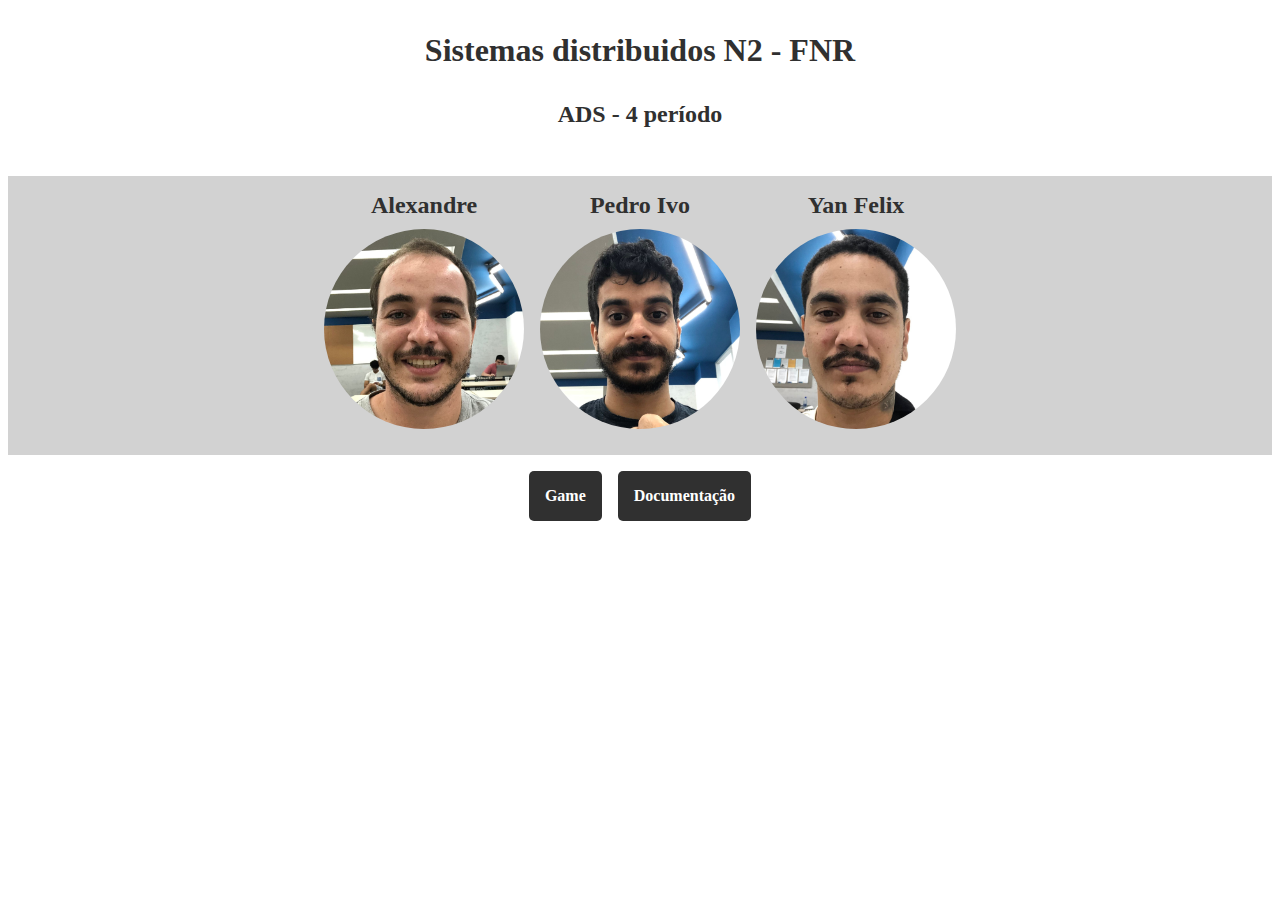
<file: index.html>
<!DOCTYPE html>
<html lang="pt-br">

<head>
    <meta charset="UTF-8">
    <meta name="viewport" content="width=device-width, initial-scale=1.0">
    <title>N2 FNR Sistemas distribuídos</title>
</head>

<body>
    <h1>Sistemas distribuidos N2 - FNR</h1>
    <h2 style="text-align: center; margin-bottom: 2em;">ADS - 4 período</h2>
    <div class="alunos">
        <div class="aluno">
            <h2>Alexandre</h2>
            <div class="img-wrapper">
                <img src="imgs/alexandre.jpg" />
            </div>
        </div>
        <div class="aluno">
            <h2>Pedro Ivo</h2>
            <div class="img-wrapper">
                <img src="imgs/pedro-ivo.jpg" />
            </div>
        </div>
        <div class="aluno">
            <h2>Yan Felix</h2>
            <div class="img-wrapper">
                <img src="imgs/yan-felix.jpg" />
            </div>
        </div>
    </div>
    <nav>
        <a class="btn-link" href="./whack-a-budy.html">Game</a>
        <a class="btn-link" href="./documentation.html">Documentação</a>
    </nav>
</body>

</html>

<style>
    h1 {
        text-align: center;
        margin: 1em 0;
        color: #303030;
    }
    h2 {
        color: #303030;
    }
    .alunos {
        display: flex;
        justify-content: center;
        gap: 1em;
        flex-wrap: wrap;
        background: #D2d2d2;
        padding: 1em;
    }
    .aluno {
        color: #303030;
        display: flex;
        flex-direction: column;
        align-items: center;
    }

    .aluno h2 {
        margin: 0;
    }

    .img-wrapper {
        width: 200px;
        height: 200px;
        border-radius: 50%;
        overflow: hidden;
        margin: 10px 0;
    }
    .img-wrapper img {
        width: 100%;
        height: 100%;
        object-fit: cover;
    }

    nav {
        margin-top: 1em;
        display: flex;
        justify-content: center;
        align-items: center;
        gap: 1em;
    }

    .btn-link {
        padding: 1em;
        border-radius: 5px;
        background-color: #303030;
        color: #fff;
        text-decoration: none;
        font-weight: 600;
    }

    .btn-link:hover {
        background-color: #B2B2B2;
    }



</style>
</file>
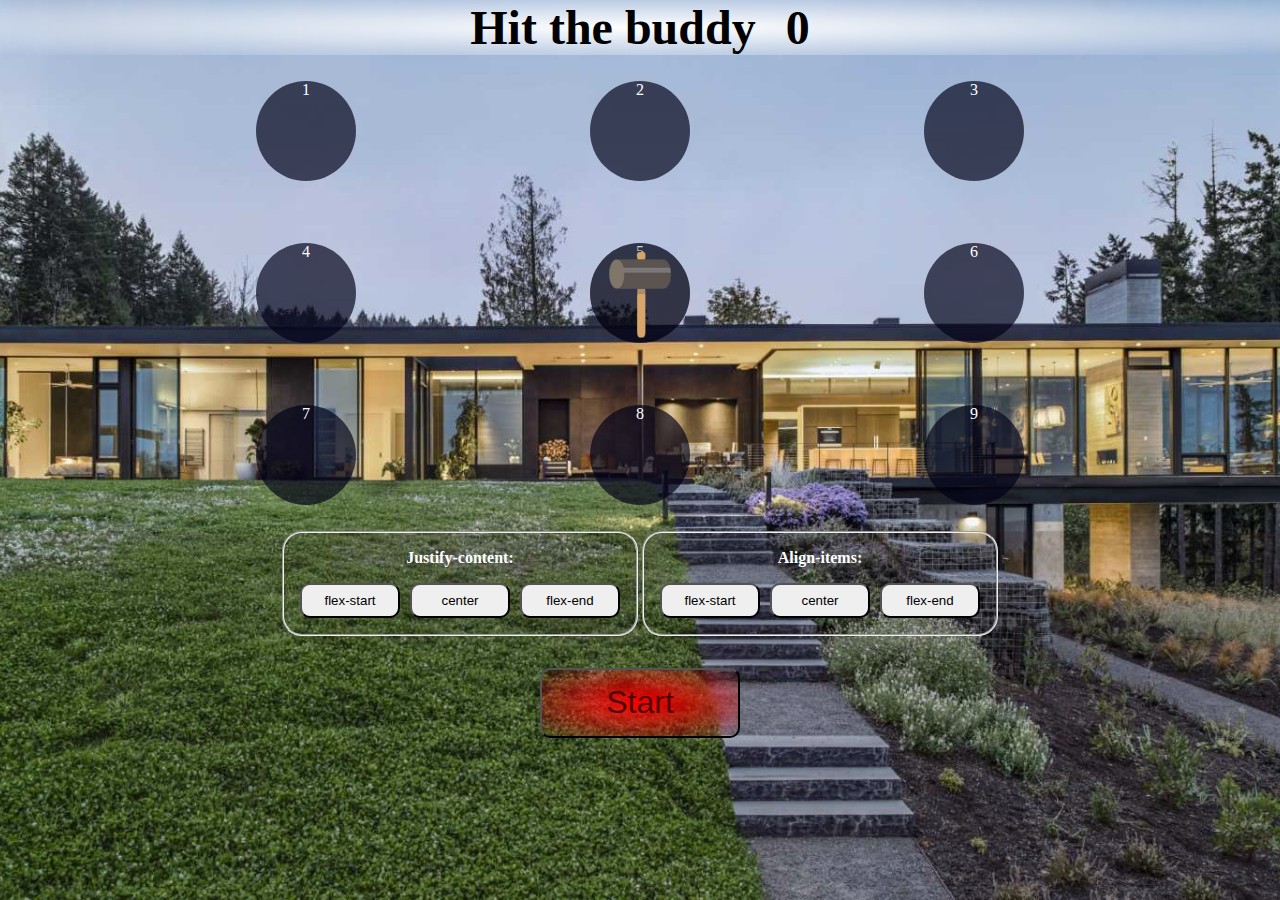
<file: whack-a-budy.html>
<!DOCTYPE html>
<html>

<head>
  <link rel="stylesheet" type="text/css" href="style.css">
</head>

<body>
  <section class="gamescreen" id="gamescreen">
    <div class="title" id="title">
      <h1>Hit the buddy</h1>
      <label id="pontuacao">0</label>
    </div>
    <div class="startScreen" id="startScreen">
      <span id="countdown">3</span>
    </div>
    <div class="hammerContainer">
      <div class="player" id="player"></div>
      <div class="hammerMap">
        <div class="hitSpotLine" id="hitSpotLine1">
          <div class="hitSpot" id="1">1</div>
          <div class="hitSpot" id="2">2</div>
          <div class="hitSpot" id="3">3</div>
        </div>
        <div class="hitSpotLine" id="hitSpotLine2">
          <div class="hitSpot" id="4">4</div>
          <div class="hitSpot" id="5">5</div>
          <div class="hitSpot" id="6">6</div>
        </div>
        <div class="hitSpotLine" id="hitSpotLine3">
          <div class="hitSpot" id="7">7</div>
          <div class="hitSpot" id="8">8</div>
          <div class="hitSpot" id="9">9</div>
        </div>
      </div>
    </div>

    <div class="btns">
      <div class="btns-wrapper">
        <fieldset class="H_container_align">
          <strong>Justify-content: </strong>
          <!-- Alinhamento horizontal do container -->
          <div class="action-btns">
            <button class="game-btn" onclick="updateHCssProperty(this.value)" value="flex-start">flex-start</button>
            <button class="game-btn" onclick="updateHCssProperty(this.value)" value="center">center</button>
            <button class="game-btn" onclick="updateHCssProperty(this.value)" value="flex-end">flex-end</button>
          </div>
        </fieldset>
        
        <fieldset class="V_container_align" style="flex-flow: column;">
          <div>
            <strong>Align-items: </strong>
            <!-- <div>
            Alinhamento vertical dos itens no container
          </div> -->
          </div>
          <div class="action-btns">
            <button class="game-btn" onclick="updateVCssProperty(this.value)" value="flex-start">flex-start</button>
            <button class="game-btn" onclick="updateVCssProperty(this.value)" value="center">center</button>
            <button class="game-btn" onclick="updateVCssProperty(this.value)" value="flex-end">flex-end</button>
          </div>
        </fieldset>
      </div>
      <div class="startBTN-wrapper" style="display: flex;">
        <button class="startBTN" onclick="startGame()">
          Start
        </button>
      </div>
    </div>
    
  </section>
  <div class="audios">
    <audio id="audioPlayerIntro" src="./audios/IntroVivaldi.mp3" controls preload></audio>
    <audio id="audioPlayerGame" src="./audios/GameRainingBlood.mp3" controls preload></audio>
    <audio id="audioPlayerHit" src="./audios/hammerHit.mp3" controls preload></audio>
  </div>

  <script src="script.js"></script>
</body>

</html>
</file>
<file: style.css>
body {
  margin: 0;
  height: 100vh;
  display: flex;
  flex-direction: column;
  flex-shrink: 0;
  background-color: rgb(132, 0, 0);
}

h1 {
  margin: 0;
}

.gamescreen {
  display: flex;
  flex-direction: column;
  width: 100%;
  flex-grow: 8;
  text-align: center;
  background-image: url('./imgs/mansao.jpg');
  background-repeat: no-repeat;
  background-size: cover;
  background-position: center;
  flex-shrink: 0;
  transition: background-image 1s ease-out;
}

.startScreen{
  position: absolute;
  height: 100vh;
  display: none;
  flex-direction: column;
  width: 100%;
  flex-grow: 8;
  text-align: center;
  flex-shrink: 0;
  align-items: center;
  justify-content: center;
  color: red;
  background-color: rgba(0,0,0,0.5);
  z-index: 1000;
  transition: background-color 2s ease-in-out;
  font-size: 5em;
  font-family: Impact, Haettenschweiler, 'Arial Narrow Bold', sans-serif;
}

.title {
  background: radial-gradient(rgba(255, 255, 255, 1), rgba(255, 255, 255, 0));
  background-repeat: no-repeat;
  background-size: cover;
  font-weight: 800;
  font-size: 1.5em;
  display: flex;
  justify-content: center;
  align-items: center;
  Gap: 30px;
  transition: color 4s ease-in
}

#pontuacao{
  font-size: 2em;
}

.hammerContainer {
  margin-top: 2%;
  margin-bottom: 2%; 
  display: flex;
  flex-grow: 1;
  align-items: center;
  justify-content: center;
  padding-right: 20%;
  padding-left: 20%;
  position: relative;
  min-height: 300px;
  min-width: 350px;
}

.player {
  justify-content: center;
  width: 100px;
  height: 100px;
  background-image: url('./imgs/hammer_fronta.png');
  background-color: rgba(0, 0, 0, 0.2);
  background-repeat: no-repeat;
  background-size: contain;
  background-position: center;
  align-items: flex-end;
  color: white;
  cursor: pointer;
  border-radius: 50%;
  z-index: 1;
}

.hammerMap{
  position: absolute;
  flex-direction: column;
  display: flex;
  z-index: -0;
  inset: 0;
  padding-right: 20%;
  padding-left: 20%;
  justify-content: space-between;
}

.hitSpotLine{
  display: flex;
  justify-content: space-between;
}

.hitSpot{
  justify-content: center;
  width: 100px;
  height: 100px;
  background-color: rgba(0, 0, 23, 0.669);
  align-items: flex-end;
  color: white;
  cursor: pointer;
  border-radius: 50%;
  background-image: none;
  background-repeat: no-repeat;
  background-size: cover;
  background-position: center;
}

.btns {
  color: white;
  flex-grow: .5;
  display: flex;
  flex-flow: column;
  background-color: rgb(51, 16, 16, 0.1);
  justify-content: start;
  align-items: center;
  gap: 2em;
}

.btns-wrapper {
  display: flex;
}

@media (max-width: 732px) {
  .btns-wrapper {
    flex-direction: column;
    gap: 0 ;
  }
}

fieldset{
  padding: 1em;
  border-radius: 20px;
  font-family: Cambria, Cochin, Georgia, Times, 'Times New Roman', serif;
}

.action-btns{
  display: flex;
  gap: 10px;
  margin-top: 1em;
}

button{
  width: 100px;
  height: 35px;
  border-radius: 10px;
  cursor: pointer;
}

button:active{
  background-color: red;
}

button:hover{
  transform: scale(1.1);
}

.startBTN{
  background: radial-gradient(rgba(248, 0, 0, 1), rgba(255, 255, 255, 0));
  font-size: 2em;
  width: 200px;
  height: 70px;
  color: rgb(84, 3, 3);
  font-family: Impact, Haettenschweiler, 'Arial Narrow Bold', sans-serif;
}

.startBTN:hover {
  color: white;
  background: radial-gradient(rgba(248, 0, 0, 1), rgba(0, 0, 0, 1));
}


@keyframes shake {
  0% {
    transform: translate(0);
  }
  10% {
    transform: translate(-5px, -5px) rotate(-5deg);
  }
  20% {
    transform: translate(5px, 5px) rotate(5deg);
  }
  30% {
    transform: translate(-5px, -5px) rotate(-5deg);
  }
  40% {
    transform: translate(5px, 5px) rotate(5deg);
  }
  50% {
    transform: translate(-5px, -5px) rotate(-5deg);
  }
  60% {
    transform: translate(5px, 5px) rotate(5deg);
  }
  70% {
    transform: translate(-5px, -5px) rotate(-5deg);
  }
  80% {
    transform: translate(5px, 5px) rotate(5deg);
  }
  90% {
    transform: translate(-5px, -5px) rotate(-5deg);
  }
  100% {
    transform: translate(0);
  }
}

.tela-tremer {
  animation: shake 0.2s;
}

.audios{
  display: none;
}

@media screen and (max-device-width: 480px){
  .player {
    width: 180px;
    height: 180px;
  }
  .hitSpot {
    width: 180px;
    height: 180px;
  }
  .hammerContainer {
    max-height: 800px;
  }
   button {
    width: 250px;
    font-size: 2.2em;
    padding: .5em 1em;
    height: fit-content;
  }
  .startBTN {
    width: fit-content;
    font-size: 5em;
    padding: .5em 1em;
    height: fit-content;
  }
  .btns-wrapper {
    margin-top: 2em;
    flex-direction: column;
    gap: 1em;
  }
  fieldset strong {
    font-size: 2.5em;
  }
  .action-btns {
    gap: 16px;
  }
}

@media screen and (min-device-width: 481px) and (max-device-width: 762px) {
  .player {
    width: 150px;
    height: 150px;
  }
  .hitSpot {
    width: 150px;
    height: 150px;
  }
  .hammerContainer {
    max-height: 800px;
    min-height: 500px;
  }
   button {
    width: 200px;
    font-size: 1.8em;
    padding: .5em 1em;
    height: fit-content;
  }
  .startBTN {
    width: fit-content;
    font-size: 4em;
    padding: .5em 1em;
    height: fit-content;
  }
  .btns-wrapper {
    margin-top: 2em;
    flex-direction: column;
    gap: 1em;
  }
  fieldset strong {
    font-size: 2.5em;
  }
  .action-btns {
    gap: 16px;
  }
}
</file>
